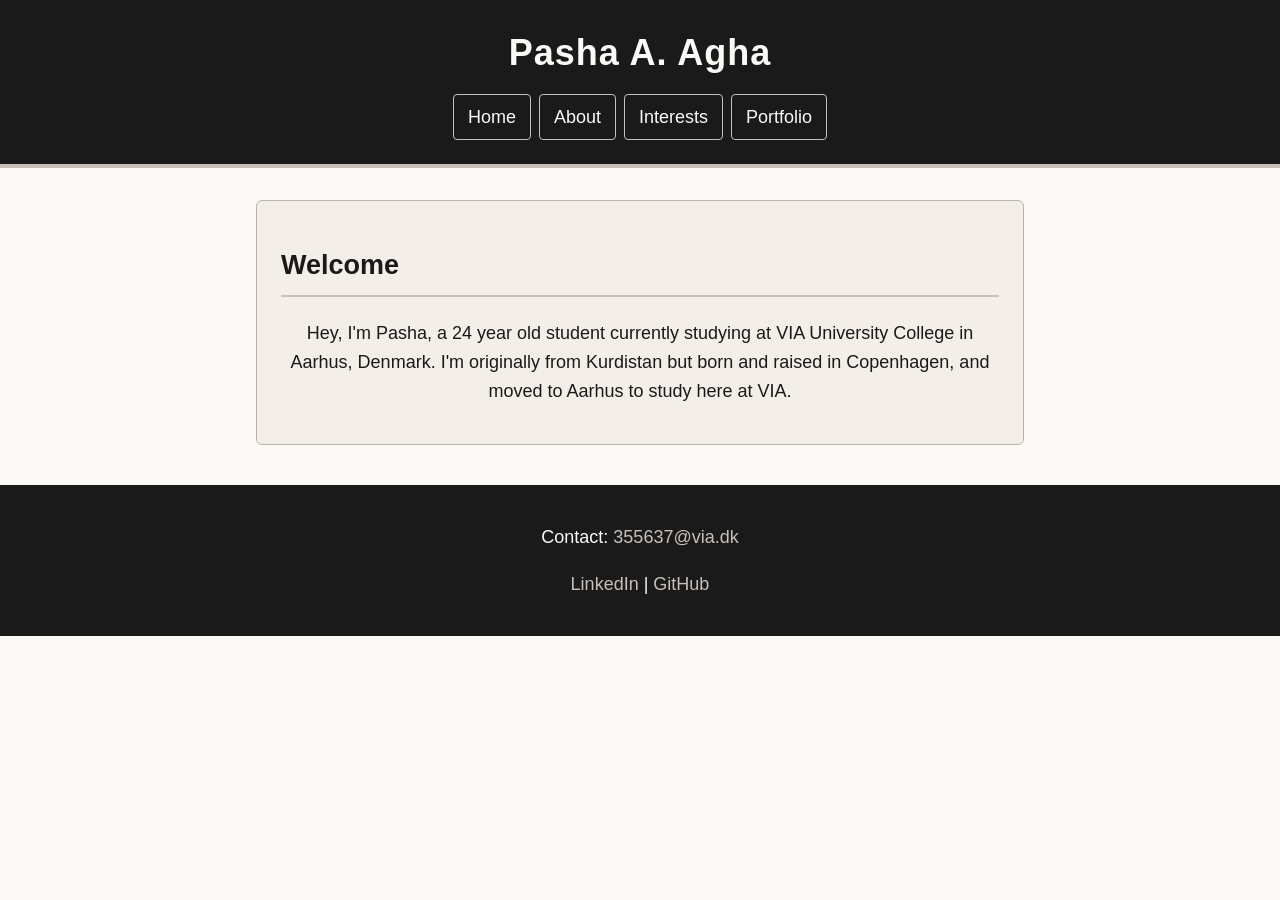
<file: index.html>
<!DOCTYPE html>
<html lang="en">
<head>
    <meta charset="UTF-8">
    <meta name="viewport" content="width=device-width, initial-scale=1.0" />
    <title>Pasha A. Agha - Home</title>
    <link rel="stylesheet" href="style.css">
</head>
<body>

    <header>
        <h1>Pasha A. Agha</h1>
        <nav>
            <a href="index.html">Home</a>
            <a href="about.html">About</a>
            <a href="interests.html">Interests</a>
            <a href="portfolio.html">Portfolio</a>
        </nav>
    </header>

    <main>
        <section>
            <h2>Welcome</h2>
            <p>
                Hey, I'm Pasha, a 24 year old student currently studying at VIA
                University College in Aarhus, Denmark. I'm originally from
                Kurdistan but born and raised in Copenhagen, and moved to Aarhus
                to study here at VIA.
            </p>
        </section>
    </main>

    <footer>
        <p>Contact: <a href="mailto:355637@via.dk">355637@via.dk</a></p>
        <p>
            <a href="https://www.linkedin.com/in/pasha-agha-5a5592289/">LinkedIn</a> |
            <a href="https://github.com/shaszn2200">GitHub</a>
        </p>
    </footer>

</body>
</html>
</file>
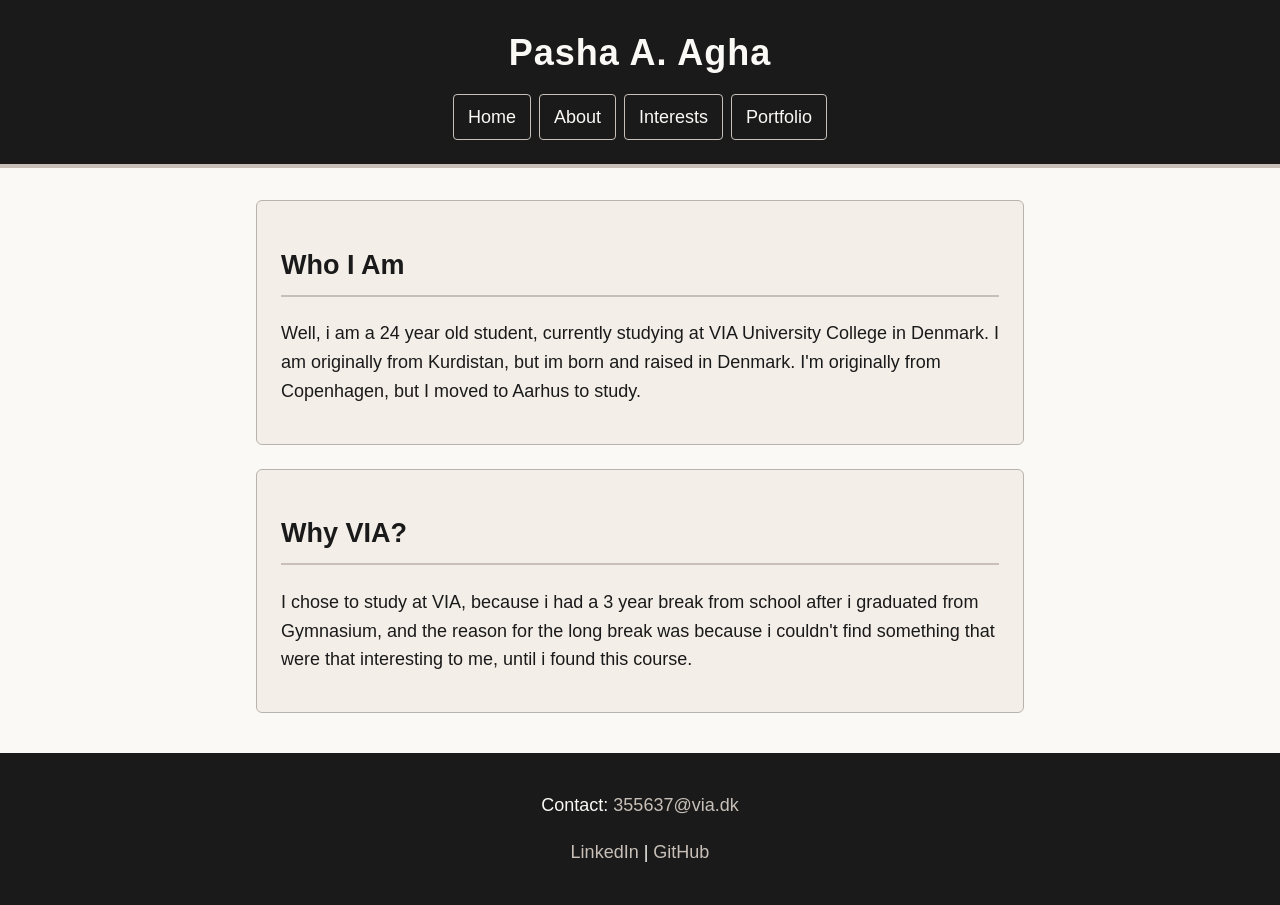
<file: about.html>
<!doctype html>
<html lang="en">
  <head>
    <meta charset="UTF-8" />
    <meta name="viewport" content="width=device-width, initial-scale=1.0" />
    <title>Pasha A. Agha - About</title>
    <link rel="stylesheet" href="style.css" />
  </head>

  <body>
    <header>
      <h1>Pasha A. Agha</h1>
      <nav>
        <a href="index.html">Home</a>
        <a href="about.html">About</a>
        <a href="interests.html">Interests</a>
        <a href="portfolio.html">Portfolio</a>
      </nav>
    </header>

    <main>
      <article>
        <h2>Who I Am</h2>

        <p>
          Well, i am a 24 year old student, currently studying at VIA University
          College in Denmark. I am originally from Kurdistan, but im born and
          raised in Denmark. I'm originally from Copenhagen, but I moved to
          Aarhus to study.
        </p>
      </article>

      <article>
        <h2>Why VIA?</h2>
        <p>
          I chose to study at VIA, because i had a 3 year break from school
          after i graduated from Gymnasium, and the reason for the long break
          was because i couldn't find something that were that interesting to
          me, until i found this course.
        </p>
      </article>
    </main>

    <footer>
      <p>Contact: <a href="mailto:355637@via.dk">355637@via.dk</a></p>
      <p>
        <a href="https://www.linkedin.com/in/pasha-agha-5a5592289/">LinkedIn</a>
        |
        <a href="https://github.com/shaszn2200">GitHub</a>
      </p>
    </footer>
  </body>
</html>
</file>
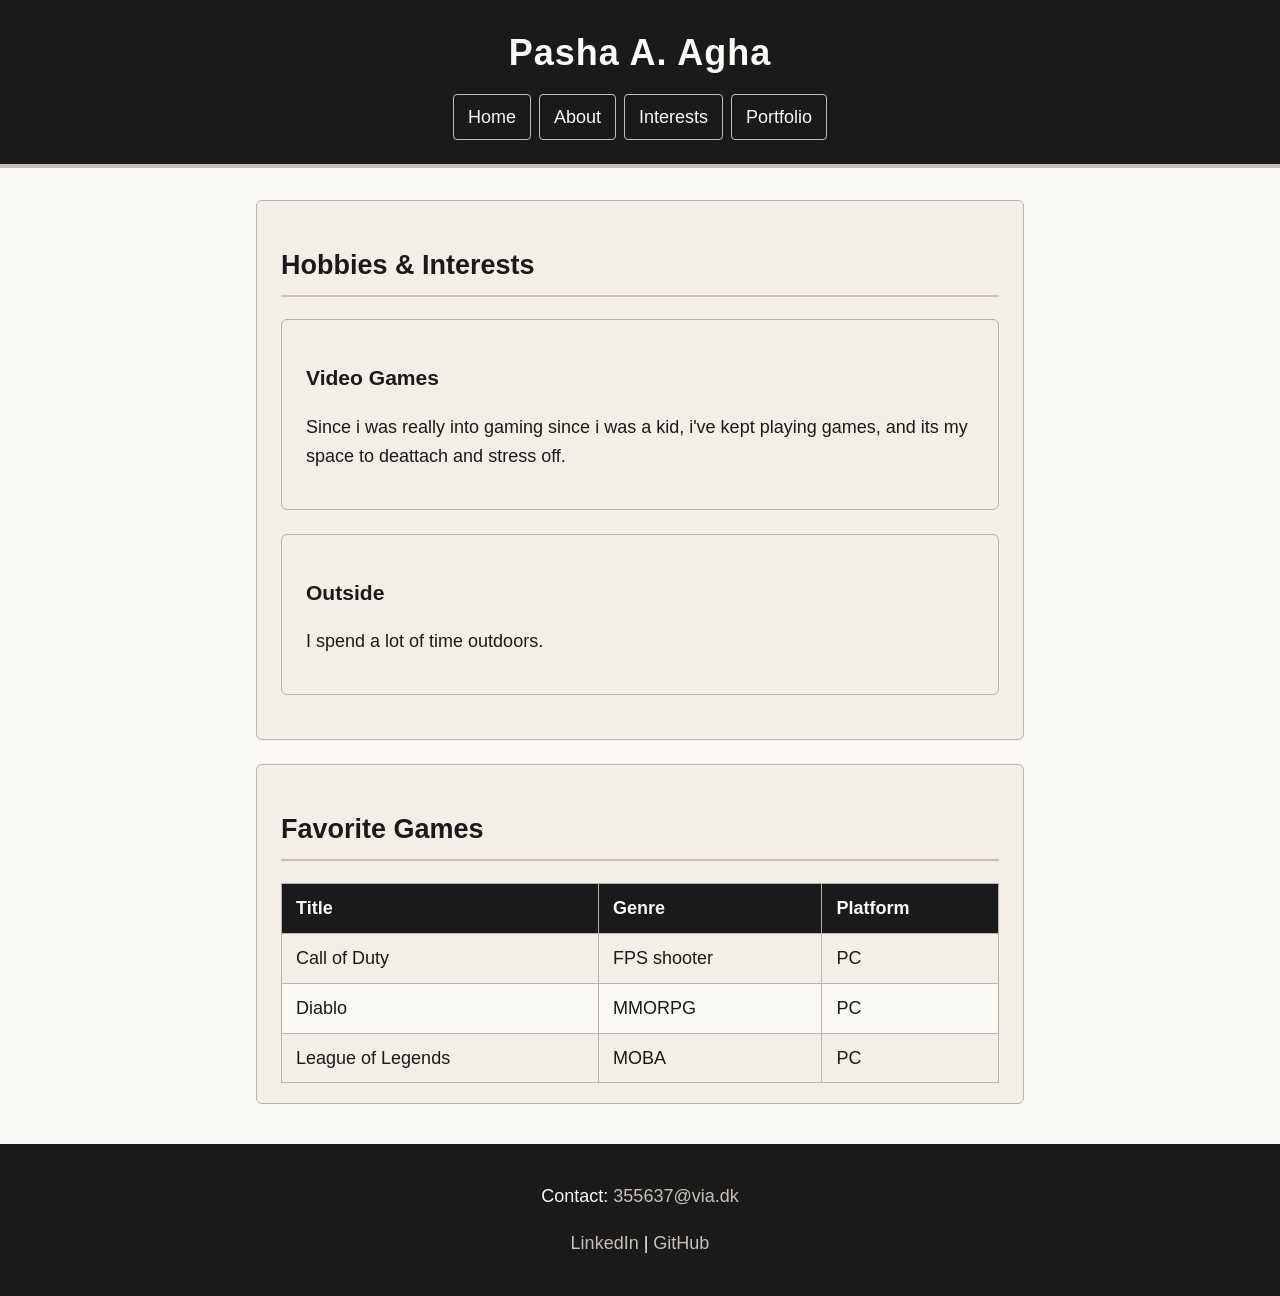
<file: interests.html>
<!doctype html>
<html lang="en">
  <head>
    <meta charset="UTF-8" />
    <meta name="viewport" content="width=device-width, initial-scale=1.0" />
    <title>Pasha A. Agha - Interests</title>
    <link rel="stylesheet" href="style.css" />
  </head>

  <body>
    <header>
      <h1>Pasha A. Agha</h1>
      <nav>
        <a href="index.html">Home</a>
        <a href="about.html">About</a>
        <a href="interests.html">Interests</a>
        <a href="portfolio.html">Portfolio</a>
      </nav>
    </header>

    <main>
      <section>
        <h2>Hobbies & Interests</h2>

        <article>
          <h3>Video Games</h3>
          <p>
            Since i was really into gaming since i was a kid, i've kept playing
            games, and its my space to deattach and stress off.
          </p>
        </article>

        <article>
          <h3>Outside</h3>
          <p>I spend a lot of time outdoors.</p>
        </article>
      </section>

      <section>
        <h2>Favorite Games</h2>
        <table border="1">
          <thead>
            <tr>
              <th>Title</th>
              <th>Genre</th>
              <th>Platform</th>
            </tr>
          </thead>
          <tbody>
            <tr>
              <td>Call of Duty</td>
              <td>FPS shooter</td>
              <td>PC</td>
            </tr>
            <tr>
              <td>Diablo</td>
              <td>MMORPG</td>
              <td>PC</td>
            </tr>
            <tr>
              <td>League of Legends</td>
              <td>MOBA</td>
              <td>PC</td>
            </tr>
          </tbody>
        </table>
      </section>
    </main>

    <footer>
      <p>Contact: <a href="mailto:355637@via.dk">355637@via.dk</a></p>
      <p>
        <a href="https://www.linkedin.com/in/pasha-agha-5a5592289/">LinkedIn</a>
        |
        <a href="https://github.com/shaszn2200">GitHub</a>
      </p>
    </footer>
  </body>
</html>
</file>
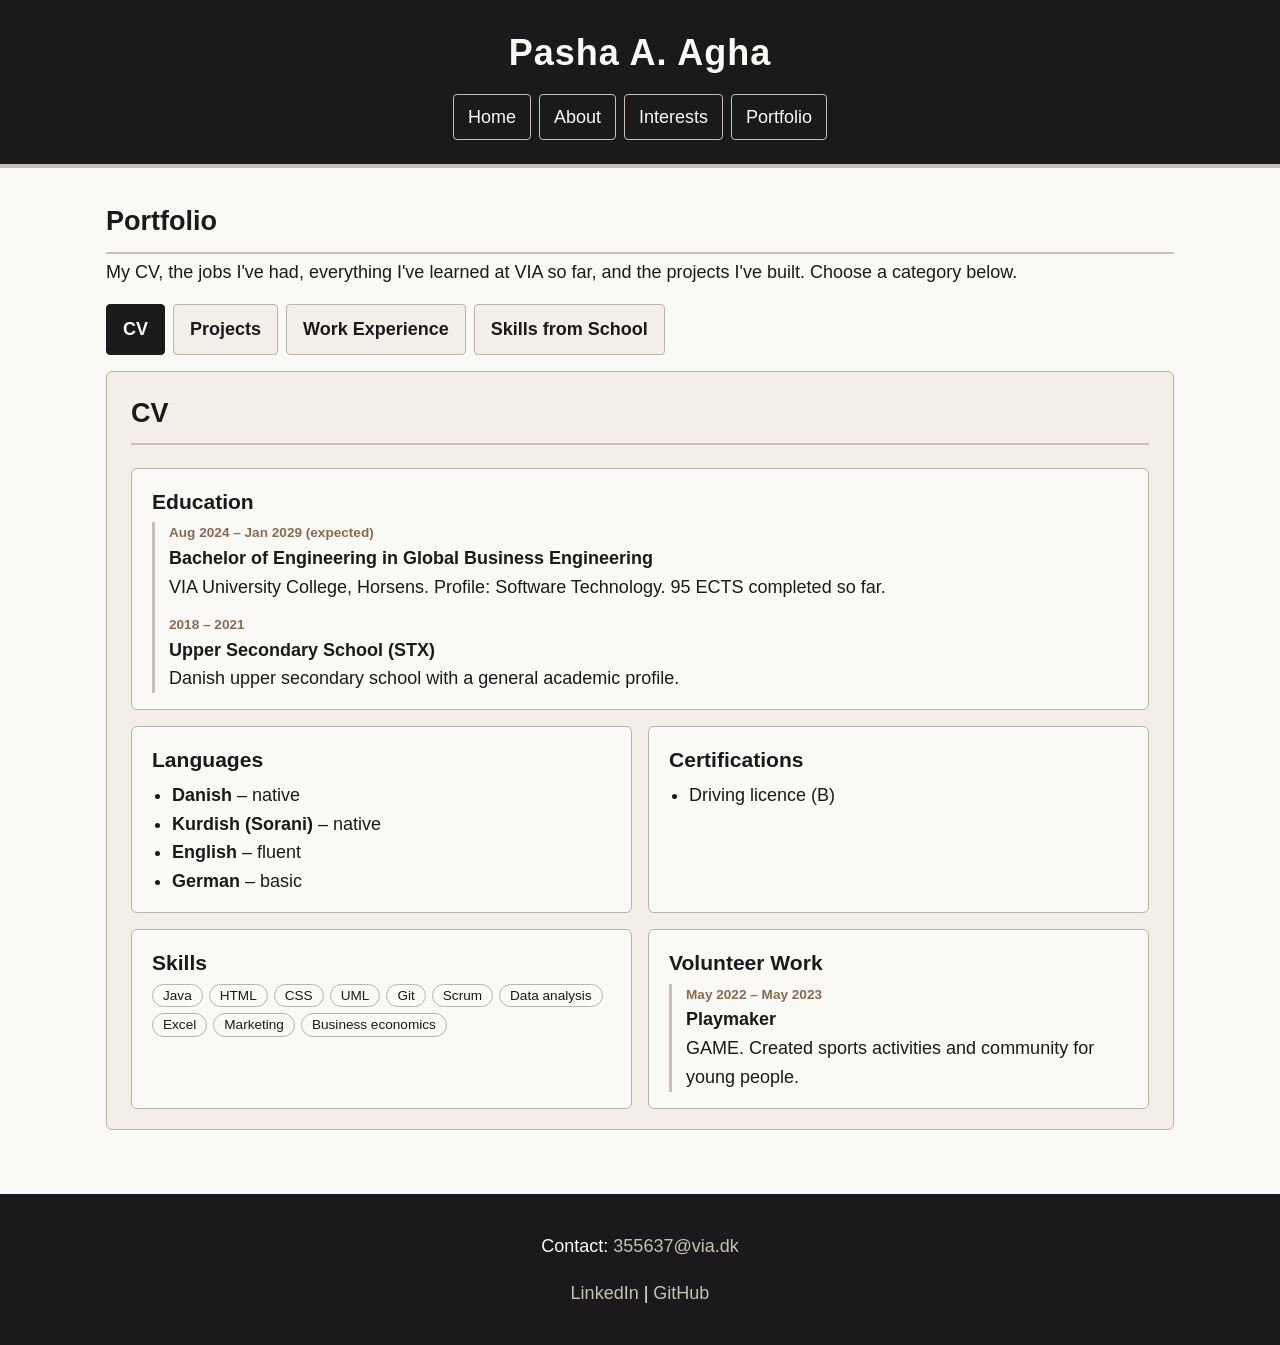
<file: portfolio.html>
<!doctype html>
<html lang="en">
  <head>
    <meta charset="UTF-8" />
    <meta name="viewport" content="width=device-width, initial-scale=1.0" />
    <title>Pasha A. Agha - Portfolio</title>
    <link rel="stylesheet" href="style.css" />
  </head>

  <body>
    <header>
      <h1>Pasha A. Agha</h1>
      <nav>
        <a href="index.html">Home</a>
        <a href="about.html">About</a>
        <a href="interests.html">Interests</a>
        <a href="portfolio.html">Portfolio</a>
      </nav>
    </header>

    <main class="wide">
      <h2 class="page-title">Portfolio</h2>

      <p class="page-intro">
        My CV, the jobs I've had, everything I've learned at VIA so far, and the
        projects I've built. Choose a category below.
      </p>

      <div class="tabs">
        <input type="radio" name="portfolio-tab" id="tab-cv" checked />
        <label for="tab-cv">CV</label>

        <input type="radio" name="portfolio-tab" id="tab-projects" />
        <label for="tab-projects">Projects</label>

        <input type="radio" name="portfolio-tab" id="tab-experience" />
        <label for="tab-experience">Work Experience</label>

        <input type="radio" name="portfolio-tab" id="tab-skills" />
        <label for="tab-skills">Skills from School</label>

        <section class="tab-panel" id="panel-cv">
          <h2>CV</h2>

          <div class="cv-grid">
            <div class="cv-block full">
              <h3>Education</h3>

              <ol class="timeline">
                <li>
                  <p class="meta">Aug 2024 – Jan 2029 (expected)</p>
                  <h4>Bachelor of Engineering in Global Business Engineering</h4>

                  <p>VIA University College, Horsens. Profile: Software Technology. 95 ECTS completed so far.</p>
                </li>

                <li>
                  <p class="meta">2018 – 2021</p>
                  <h4>Upper Secondary School (STX)</h4>

                  <p>Danish upper secondary school with a general academic profile.</p>
                </li>
              </ol>
            </div>

            <div class="cv-block">
              <h3>Languages</h3>

              <ul>
                <li><strong>Danish</strong> – native</li>
                <li><strong>Kurdish (Sorani)</strong> – native</li>
                <li><strong>English</strong> – fluent</li>
                <li><strong>German</strong> – basic</li>
              </ul>
            </div>

            <div class="cv-block">
              <h3>Certifications</h3>

              <ul>
                <li>Driving licence (B)</li>
              </ul>
            </div>

            <div class="cv-block">
              <h3>Skills</h3>

              <ul class="tag-list">
                <li>Java</li>
                <li>HTML</li>
                <li>CSS</li>
                <li>UML</li>
                <li>Git</li>
                <li>Scrum</li>
                <li>Data analysis</li>
                <li>Excel</li>
                <li>Marketing</li>
                <li>Business economics</li>
              </ul>
            </div>

            <div class="cv-block">
              <h3>Volunteer Work</h3>

              <ol class="timeline">
                <li>
                  <p class="meta">May 2022 – May 2023</p>
                  <h4>Playmaker</h4>

                  <p>GAME. Created sports activities and community for young people.</p>
                </li>
              </ol>
            </div>
          </div>
        </section>

        <section class="tab-panel" id="panel-projects">
          <h2>Projects</h2>

          <p class="maintenance">Undergoing Maintenance</p>
        </section>

        <section class="tab-panel" id="panel-experience">
          <h2>Work Experience</h2>

          <article class="job">
            <div class="job-head">
              <h3>Sales Consultant</h3>

              <p class="meta">Mar 2024 – Aug 2024</p>
            </div>

            <p class="company">5R People · Næstved</p>
            <p class="desc">Telephone sales, where I learned to communicate clearly, build relationships and keep a positive attitude.</p>
          </article>

          <article class="job">
            <div class="job-head">
              <h3>Self-employed Restaurant Owner</h3>

              <p class="meta">Mar 2023 – Mar 2024</p>
            </div>

            <p class="company">Own restaurant</p>
            <p class="desc">Ran my own restaurant for a year, responsible for everything from customer service to management and operations.</p>
          </article>

          <article class="job">
            <div class="job-head">
              <h3>Cashier</h3>

              <p class="meta">Oct 2019 – Feb 2023</p>
            </div>

            <p class="company">Fars Restaurant · Næstved</p>
            <p class="desc">Handled payments and customer service in a busy restaurant.</p>
          </article>

          <article class="job">
            <div class="job-head">
              <h3>Service Assistant (part-time)</h3>

              <p class="meta">Apr 2019 – Jun 2019</p>
            </div>

            <p class="company">Netto · Næstved</p>
            <p class="desc">Store service, keeping shelves stocked and helping customers.</p>
          </article>
        </section>

        <section class="tab-panel" id="panel-skills">
          <h2>Skills from School</h2>

          <p>Courses I have completed at VIA University College, and what I learned in each.</p>

          <div class="skill-grid">
            <article class="skill-box">
              <p class="meta">Completed · Dec 2024</p>
              <h3>Business Economics (BUE1)</h3>

              <ul>
                <li>Cost and revenue analysis</li>
                <li>Budgeting</li>
                <li>Financial statements</li>
              </ul>
            </article>

            <article class="skill-box">
              <p class="meta">Completed · Jan 2025</p>
              <h3>Climate Change and Sustainability</h3>

              <ul>
                <li>UN Sustainable Development Goals</li>
                <li>Life-cycle thinking</li>
                <li>Corporate social responsibility</li>
              </ul>
            </article>

            <article class="skill-box">
              <p class="meta">Completed · Jan 2025</p>
              <h3>Semester Project 1</h3>

              <ul>
                <li>Problem formulation</li>
                <li>Project planning</li>
                <li>Teamwork and report writing</li>
              </ul>
            </article>

            <article class="skill-box">
              <p class="meta">Completed · Jan 2025</p>
              <h3>Engineering Basic: Software Technology</h3>

              <ul>
                <li>Programming fundamentals</li>
                <li>Basic algorithms</li>
                <li>How software is built</li>
              </ul>
            </article>

            <article class="skill-box">
              <p class="meta">Completed · Feb 2025</p>
              <h3>Basic Mathematics</h3>

              <ul>
                <li>Algebra and functions</li>
                <li>Differential calculus</li>
                <li>Applied engineering maths</li>
              </ul>
            </article>

            <article class="skill-box">
              <p class="meta">Completed · Jun 2025</p>
              <h3>Marketing Management</h3>

              <ul>
                <li>Market and competitor analysis</li>
                <li>Segmentation and targeting</li>
                <li>Marketing mix (4 Ps)</li>
              </ul>
            </article>

            <article class="skill-box">
              <p class="meta">Completed · Jun 2025</p>
              <h3>Semester Project 2</h3>

              <ul>
                <li>Market research</li>
                <li>Business case development</li>
                <li>Presenting to stakeholders</li>
              </ul>
            </article>

            <article class="skill-box">
              <p class="meta">Completed · Jul 2025</p>
              <h3>Communication for Business &amp; Intercultural Collaboration</h3>

              <ul>
                <li>Professional business writing</li>
                <li>Intercultural communication</li>
                <li>Presentation skills</li>
              </ul>
            </article>

            <article class="skill-box">
              <p class="meta">Completed · Sep 2025</p>
              <h3>Engineering Basic: Mechanical Engineering</h3>

              <ul>
                <li>Materials and manufacturing</li>
                <li>Technical drawings</li>
                <li>Basic mechanics</li>
              </ul>
            </article>

            <article class="skill-box">
              <p class="meta">Completed · Feb 2026</p>
              <h3>Programming</h3>

              <ul>
                <li>Object-oriented programming</li>
                <li>Java</li>
                <li>Debugging and testing</li>
              </ul>
            </article>

            <article class="skill-box">
              <p class="meta">Completed · Jun 2026</p>
              <h3>Semester Project 4</h3>

              <ul>
                <li>Scrum in a team</li>
                <li>Full project life cycle</li>
                <li>Documentation and reporting</li>
              </ul>
            </article>

            <article class="skill-box">
              <p class="meta">Completed · Jun 2026</p>
              <h3>Software Engineering</h3>

              <ul>
                <li>Requirements and use cases</li>
                <li>UML modelling</li>
                <li>Agile methods</li>
              </ul>
            </article>

            <article class="skill-box">
              <p class="meta">Completed · Jun 2026</p>
              <h3>Data Analysis</h3>

              <ul>
                <li>Descriptive statistics</li>
                <li>Regression analysis</li>
                <li>Data visualisation</li>
              </ul>
            </article>

            <article class="skill-box">
              <p class="meta">Completed · Aug 2026</p>
              <h3>Semester Project 3</h3>

              <ul>
                <li>System design</li>
                <li>Software implementation</li>
                <li>Cross-functional teamwork</li>
              </ul>
            </article>

            <article class="skill-box in-progress">
              <p class="meta">In progress · 2026</p>
              <h3>Web Development 1</h3>

              <ul>
                <li>Semantic HTML</li>
                <li>CSS Grid and Flexbox</li>
                <li>Responsive design</li>
              </ul>
            </article>
          </div>
        </section>
      </div>
    </main>

    <footer>
      <p>Contact: <a href="mailto:355637@via.dk">355637@via.dk</a></p>
      <p>
        <a href="https://www.linkedin.com/in/pasha-agha-5a5592289/">LinkedIn</a>
        |
        <a href="https://github.com/shaszn2200">GitHub</a>
      </p>
    </footer>
  </body>
</html>
</file>
<file: style.css>
:root {
    --color-bg: #faf9f6;
    --color-bg-alt: #f3eee8;
    --color-text: #1a1a1a;
    --color-muted: #c8c0b8;
    --color-border: #b8b3ac;
}

* {
    box-sizing: border-box;
}

body {
    margin: 0;
    background-color: var(--color-bg);
    color: var(--color-text);
    font-family: "Segoe UI", Helvetica, Arial, sans-serif;
    font-size: 18px;
    line-height: 1.6;
}

header {
    background-color: var(--color-text);
    color: var(--color-bg);
    padding: 24px 16px;
    text-align: center;
    border-bottom: 4px solid var(--color-muted);
}

header h1 {
    margin: 0 0 12px;
    letter-spacing: 1px;
}

nav a {
    color: var(--color-bg);
    text-decoration: none;
    padding: 8px 14px;
    margin: 0 4px;
    border: 1px solid var(--color-muted);
    border-radius: 4px;
    transition: background-color 0.2s ease, color 0.2s ease;
}

nav a:hover {
    background-color: var(--color-muted);
    color: var(--color-text);
}

main {
    max-width: 800px;
    margin: 32px auto;
    padding: 0 16px;
}

section,
article {
    background-color: var(--color-bg-alt);
    border: 1px solid var(--color-border);
    border-radius: 6px;
    padding: 20px 24px;
    margin-bottom: 24px;
}

h2 {
    color: var(--color-text);
    border-bottom: 2px solid var(--color-muted);
    padding-bottom: 8px;
}

h3 {
    color: var(--color-text);
    margin-bottom: 4px;
}

main > section > p,
main > section > img {
    text-align: center;
}

table {
    width: 100%;
    border-collapse: collapse;
    margin-top: 12px;
}

th,
td {
    border: 1px solid var(--color-border);
    padding: 10px 14px;
    text-align: left;
}

th {
    background-color: var(--color-text);
    color: var(--color-bg);
}

tbody tr:nth-child(even) {
    background-color: var(--color-bg);
}

footer {
    background-color: var(--color-text);
    color: var(--color-bg);
    text-align: center;
    padding: 20px 16px;
    margin-top: 40px;
}

footer a {
    color: var(--color-muted);
    text-decoration: none;
}

footer a:hover {
    color: var(--color-bg);
    text-decoration: underline;
}

nav {
    display: flex;
    flex-wrap: wrap;
    justify-content: center;
    gap: 8px;
}

nav a {
    margin: 0;
}

img {
    max-width: 100%;
    display: block;
}

main.wide {
    max-width: 1100px;
}

.page-title {
    margin-bottom: 4px;
}

.page-intro {
    margin-top: 0;
}

.tabs {
    display: flex;
    flex-wrap: wrap;
    gap: 8px;
}

.tabs > input {
    position: absolute;
    opacity: 0;
    width: 1px;
    height: 1px;
    pointer-events: none;
}

.tabs > label {
    flex: 1 1 100%;
    text-align: center;
    padding: 10px 16px;
    border: 1px solid var(--color-border);
    border-radius: 4px;
    background-color: var(--color-bg-alt);
    cursor: pointer;
    font-weight: 600;
    transition: background-color 0.2s ease, color 0.2s ease;
}

.tabs > label:hover {
    background-color: var(--color-muted);
}

.tabs > input:checked + label {
    background-color: var(--color-text);
    color: var(--color-bg);
    border-color: var(--color-text);
}

.tabs > input:focus-visible + label {
    outline: 3px solid var(--color-muted);
    outline-offset: 2px;
}

.tab-panel {
    display: none;
    flex: 1 1 100%;
    margin-top: 8px;
}

#tab-cv:checked ~ #panel-cv,
#tab-projects:checked ~ #panel-projects,
#tab-experience:checked ~ #panel-experience,
#tab-skills:checked ~ #panel-skills {
    display: block;
}

.tab-panel > h2 {
    margin-top: 0;
}

.meta {
    margin: 0;
    font-size: 0.85rem;
    font-weight: 600;
    color: #8a6a4f;
}

.tag-list {
    list-style: none;
    padding: 0;
    margin: 0 0 16px;
    display: flex;
    flex-wrap: wrap;
    gap: 6px;
}

.tag-list li {
    background-color: var(--color-bg);
    border: 1px solid var(--color-border);
    border-radius: 999px;
    padding: 0 10px;
    font-size: 0.85rem;
}

.cv-grid {
    display: grid;
    grid-template-columns: 1fr;
    gap: 16px;
}

.cv-block {
    background-color: var(--color-bg);
    border: 1px solid var(--color-border);
    border-radius: 6px;
    padding: 16px 20px;
}

.cv-block h3 {
    margin-top: 0;
}

.cv-block ul {
    margin: 0;
    padding-left: 20px;
}

.cv-block .tag-list {
    padding-left: 0;
    margin: 0;
}

.timeline {
    list-style: none;
    margin: 0;
    padding: 0;
}

.timeline li {
    border-left: 3px solid var(--color-muted);
    padding: 0 0 12px 14px;
}

.timeline li:last-child {
    padding-bottom: 0;
}

.timeline h4 {
    margin: 0;
}

.timeline p {
    margin: 0;
}

.project-grid {
    display: grid;
    grid-template-columns: 1fr;
    gap: 20px;
}

.tab-panel .project-card {
    display: flex;
    flex-direction: column;
    background-color: var(--color-bg);
    padding: 0;
    margin: 0;
    overflow: hidden;
}

.project-card img {
    width: 100%;
    height: 180px;
    object-fit: cover;
    border-bottom: 1px solid var(--color-border);
}

.project-body {
    display: flex;
    flex-direction: column;
    flex: 1;
    padding: 16px;
}

.project-body h3 {
    margin: 0 0 6px;
}

.project-body p {
    margin: 0 0 12px;
}

.project-link {
    margin-top: auto;
    align-self: flex-start;
    background-color: var(--color-text);
    color: var(--color-bg);
    text-decoration: none;
    padding: 6px 14px;
    border-radius: 4px;
}

.project-link:hover,
.project-link:focus-visible {
    background-color: #8a6a4f;
}

.tab-panel .job {
    background-color: var(--color-bg);
    border-left: 5px solid #8a6a4f;
    padding: 14px 18px;
    margin-bottom: 16px;
}

.tab-panel .job:last-child {
    margin-bottom: 0;
}

.job-head {
    display: flex;
    flex-wrap: wrap;
    justify-content: space-between;
    gap: 0 16px;
}

.job h3 {
    margin: 0;
}

.job .company {
    margin: 0 0 4px;
    color: #555049;
}

.job .desc {
    margin: 0;
}

.skill-grid {
    display: grid;
    grid-template-columns: 1fr;
    gap: 16px;
}

.tab-panel .skill-box {
    background-color: var(--color-bg);
    border-top: 4px solid var(--color-text);
    padding: 12px 14px;
    margin: 0;
}

.skill-box h3 {
    margin: 4px 0;
    font-size: 1rem;
}

.skill-box .meta {
    font-size: 0.75rem;
    text-transform: uppercase;
    letter-spacing: 0.5px;
}

.skill-box ul {
    margin: 0;
    padding-left: 18px;
    font-size: 0.85rem;
}

.tab-panel .skill-box.in-progress {
    border-style: dashed;
    border-top: 4px solid #8a6a4f;
}

@media (min-width: 768px) {
    .tabs > label {
        flex: 0 1 auto;
    }

    .cv-grid,
    .project-grid,
    .skill-grid {
        grid-template-columns: repeat(2, 1fr);
    }

    .cv-grid .full {
        grid-column: 1 / -1;
    }
}

@media (min-width: 1024px) {
    .project-grid {
        grid-template-columns: repeat(3, 1fr);
    }

    .skill-grid {
        grid-template-columns: repeat(4, 1fr);
    }
}

.maintenance {
    margin: 0;
    padding: 40px 16px;
    text-align: center;
    font-size: 1.2rem;
    font-weight: 600;
    color: #555049;
    border: 2px dashed var(--color-border);
    border-radius: 6px;
}
</file>
